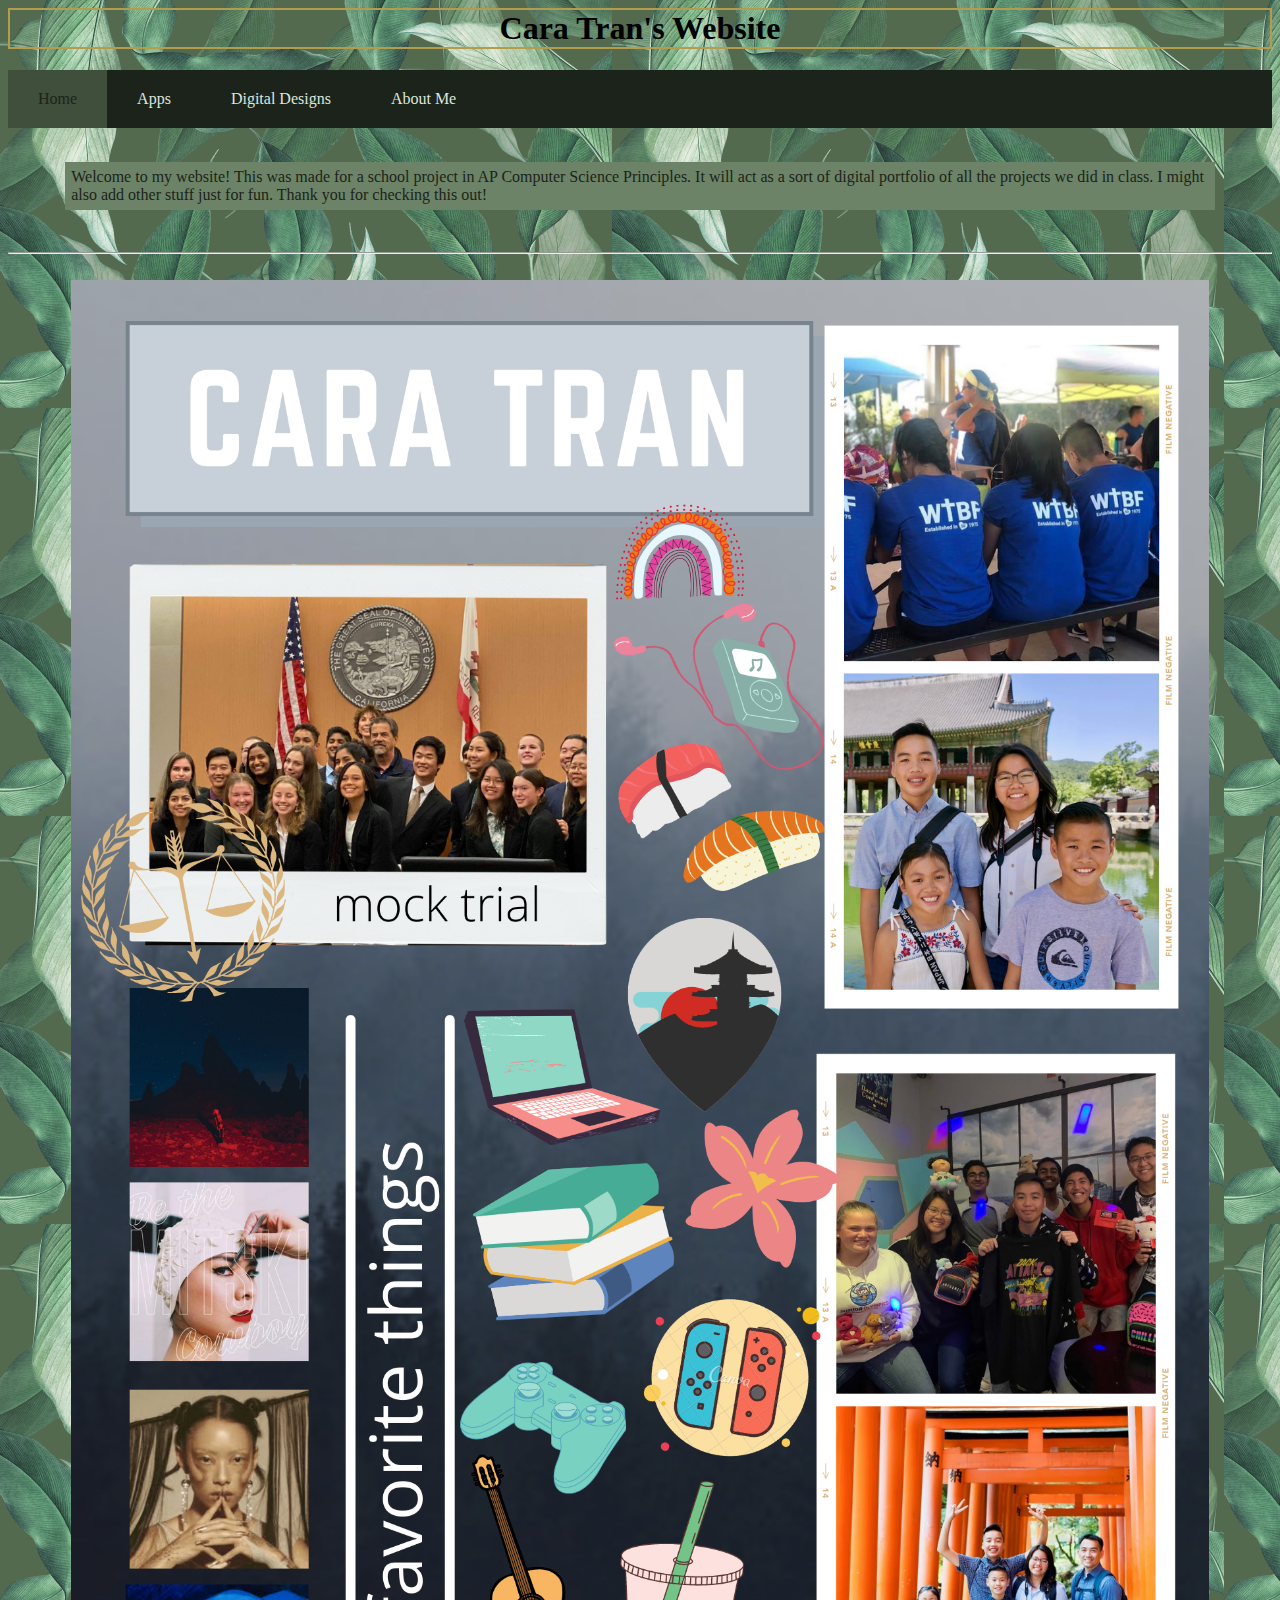
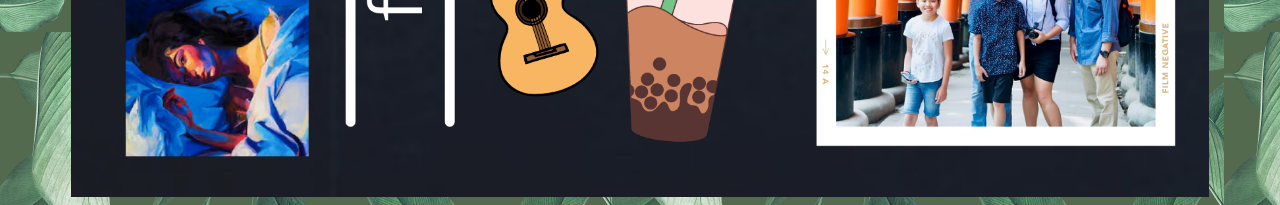
<file: index.html>
<html>
  <head> 
   <link rel="stylesheet" type="text/css" href="style.css">
  </head>
  <body>
  <h1> Cara Tran's Website </h1>
  
<!-------------TOOK NAVIGATION BAR CODE FROM EXAMPLE WEBSITE------------------>
<ul>
  <li><a class="active" href="index.html">Home</a></li>
  <li><a href="apps.html">Apps</a></li>
  <li><a href="digitaldesigns.html">Digital Designs</a></li>
  <li><a href="aboutme.html">About Me</a></li>
</ul>
  
<br>
    <center>
  <p> Welcome to my website! This was made for a school project in AP Computer Science Principles. It will act as a sort of digital portfolio of all the projects we did in class. I might also add other stuff just
    for fun. Thank you for checking this out! </p>
    </center>
 <br>
    <hr>
 <br>
    <center>
     <img src="personal artifact ap csp.png" width=90%>
    </center>
      
 </body>
</html>
</file>
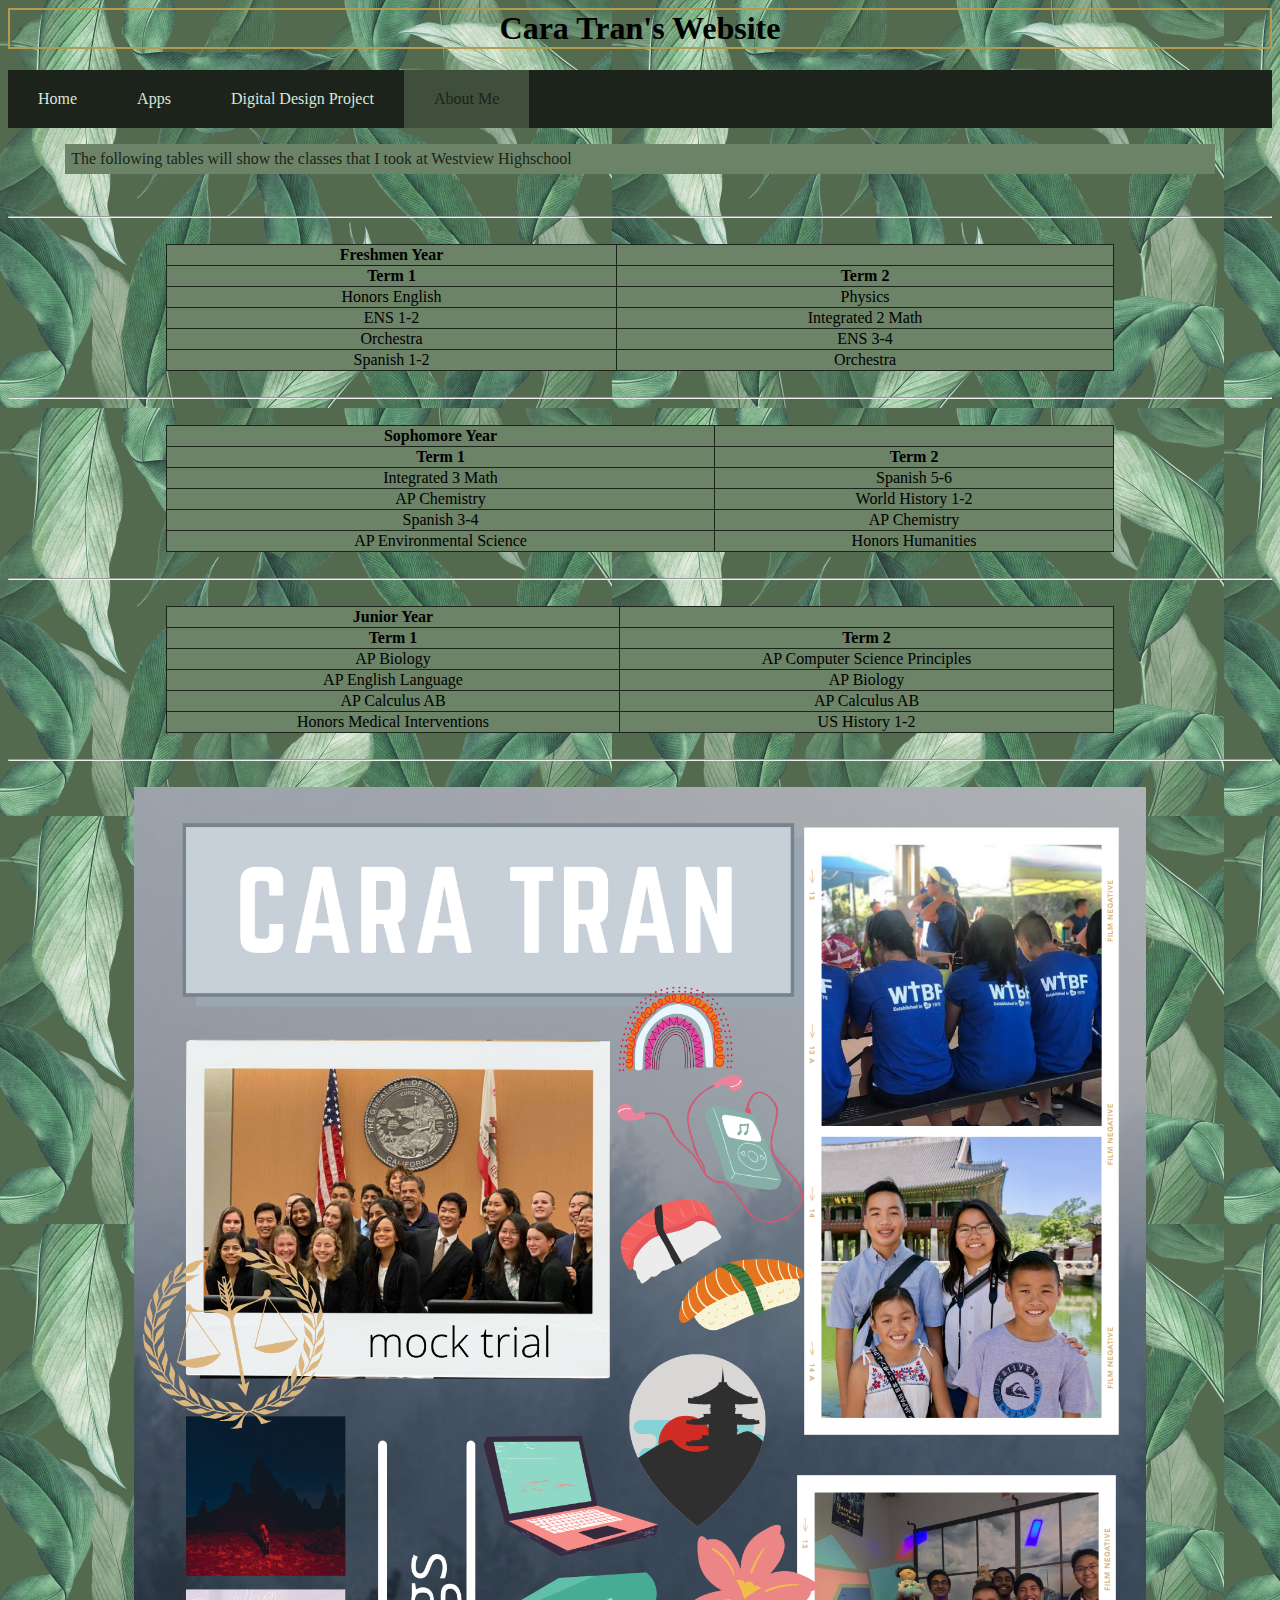
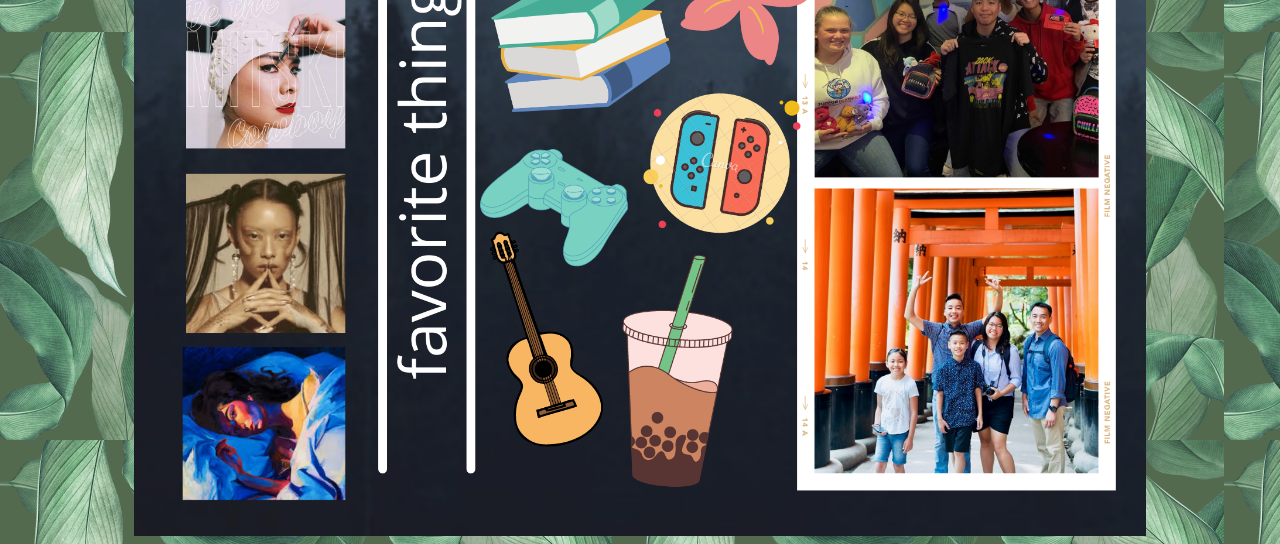
<file: aboutme.html>
<html>

  <head> 
   <link rel="stylesheet" type="text/css" href="style.css">
  </head>
  <body>
  <h1> Cara Tran's Website </h1>
  
<!-------------TOOK NAVIGATION BAR CODE FROM EXAMPLE WEBSITE------------------>
<ul>
  <li><a href="index.html">Home</a></li>
  <li><a href="apps.html">Apps</a></li>
  <li><a href="digitaldesigns.html">Digital Design Project</a></li>
  <li><a class="active" href="aboutme.html">About Me</a></li>
</ul>

    
<!----------------------------------------------------------------------------->
   <p> The following tables will show the classes that I took at Westview Highschool </p>  
   
    <br>
    <hr>
    <br>
    
<table style="width:75%">
<tr>
<th> Freshmen Year </th>
</tr>
  <tr>
    <th>Term 1</th>
    <th>Term 2</th> 
  </tr>
  <tr>
    <td>Honors English</td>
    <td>Physics</td>
  </tr>
  <tr>
    <td>ENS 1-2</td>
    <td>Integrated 2 Math</td>
  </tr>
  <tr>
    <td>Orchestra</td>
    <td>ENS 3-4</td>
  </tr>
  <tr>
    <td>Spanish 1-2</td>
    <td>Orchestra</td>
  </tr>
</table>

    <br>    
    <hr>
    <br>
    
<table style="width:75%">
<tr>
<th> Sophomore Year </th>
</tr>
  <tr>
    <th>Term 1</th>
    <th>Term 2</th> 
  </tr>
  <tr>
    <td>Integrated 3 Math</td>
    <td>Spanish 5-6</td>
  </tr>
  <tr>
    <td>AP Chemistry</td>
    <td>World History 1-2</td>
  </tr>
  <tr>
    <td>Spanish 3-4</td>
    <td>AP Chemistry</td>
  </tr>
  <tr>
    <td>AP Environmental Science</td>
    <td>Honors Humanities</td>
  </tr>
</table>
    
    <br>
    <hr>
    <br>
 
<table style="width:75%">
<tr>
<th> Junior Year </th>
</tr>
  <tr>
    <th>Term 1</th>
    <th>Term 2</th> 
  </tr>
  <tr>
    <td>AP Biology</td>
    <td>AP Computer Science Principles</td>
  </tr>
  <tr>
    <td>AP English Language</td>
    <td>AP Biology</td>
  </tr>
  <tr>
    <td>AP Calculus AB</td>
    <td>AP Calculus AB</td>
  </tr>
  <tr>
    <td>Honors Medical Interventions</td>
    <td>US History 1-2</td>
  </tr>
</table>
    
<!----------------------------------------------------------------------------->
 <br>
    <hr>
 <br>
    <center>
    <img src="personal artifact ap csp.png" width= 80%>
    </center>
    </body>
  
</html>
</file>
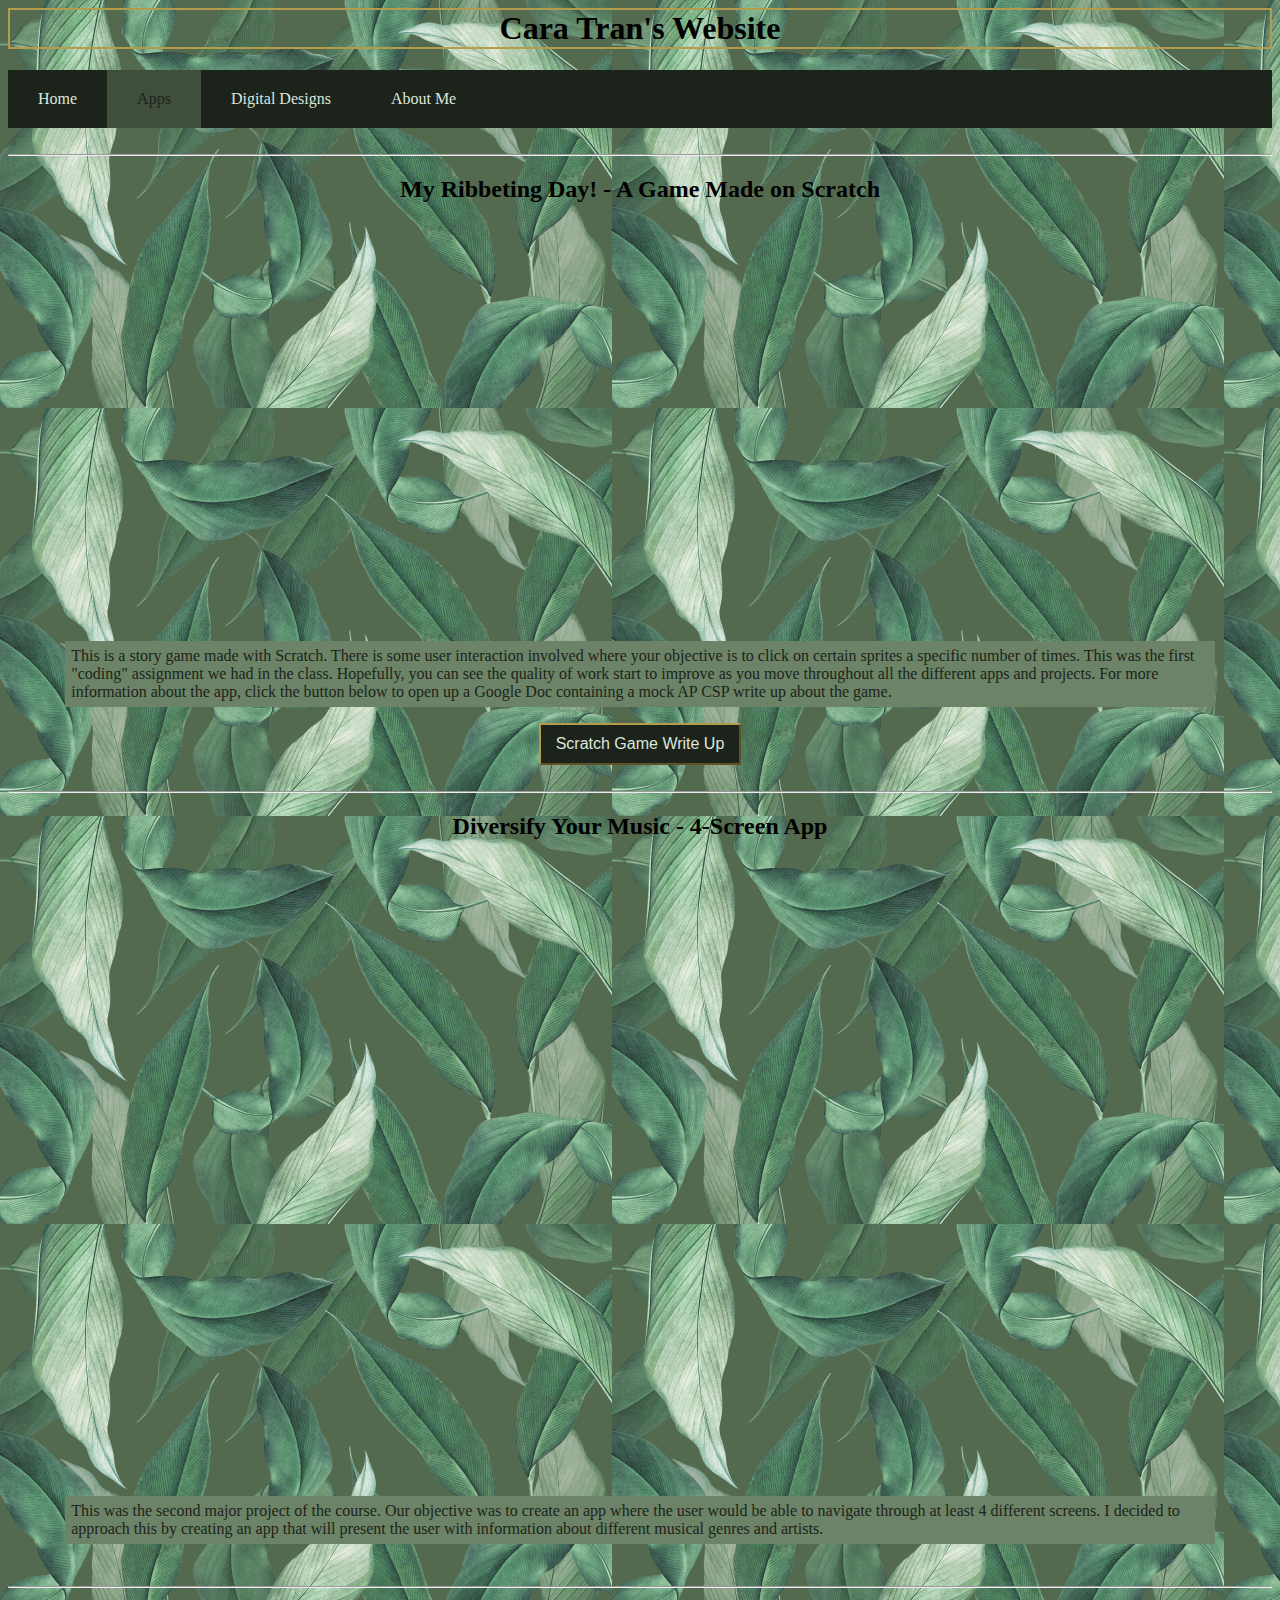
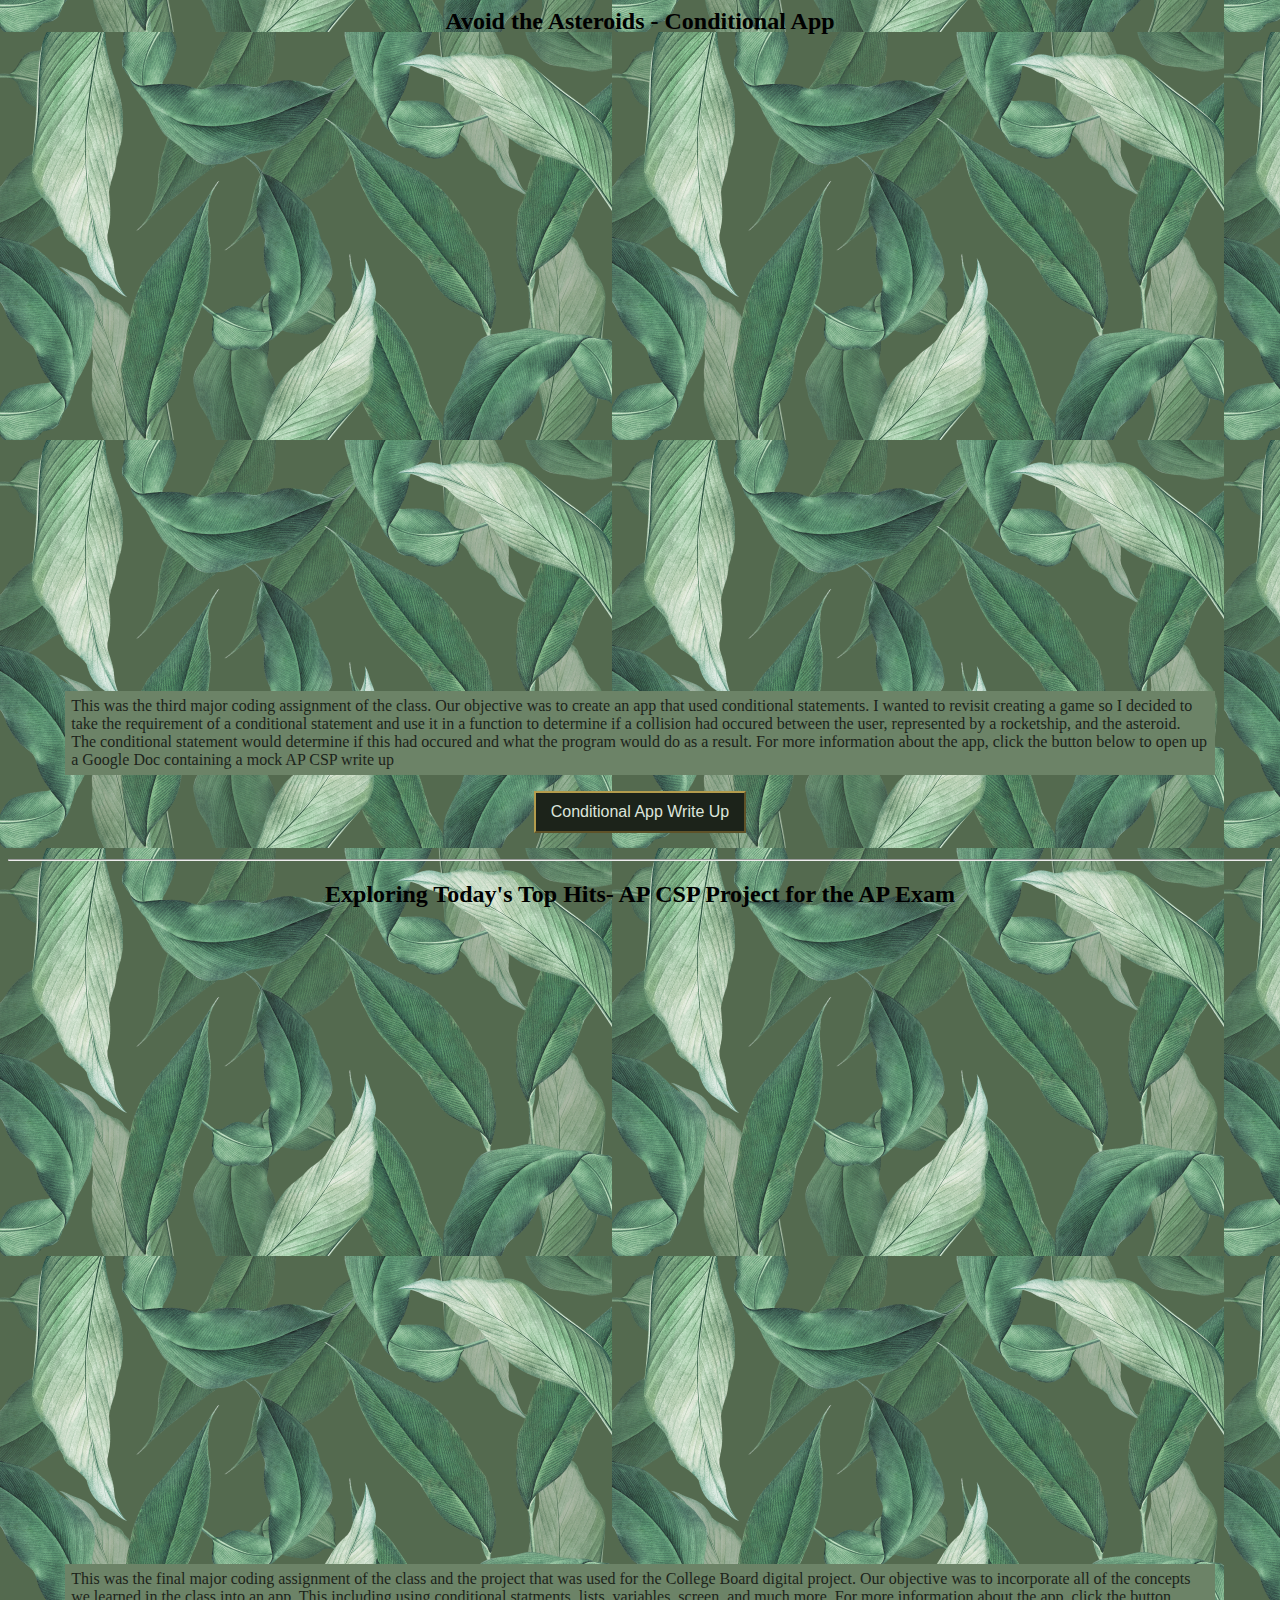
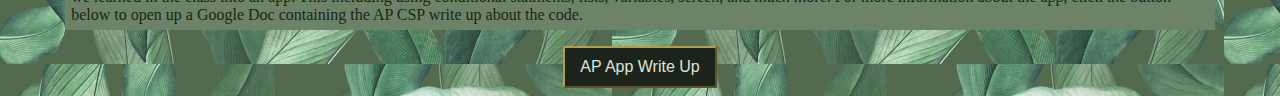
<file: apps.html>
<html>

  <head> 
   <link rel="stylesheet" type="text/css" href="style.css">
  </head>
  <body>
  <h1> Cara Tran's Website </h1>
  
<!-------------TOOK NAVIGATION BAR CODE FROM EXAMPLE WEBSITE------------------>
<ul>
  <li><a href="index.html">Home</a></li>
  <li><a class="active" href="apps.html">Apps</a></li>
  <li><a href="digitaldesigns.html">Digital Designs</a></li>
  <li><a href="aboutme.html">About Me</a></li>
</ul>
  
<!---------------------CODE FOR APPS-------------------->
  <center>

 <div class="app1">
   <br>
   <hr>
   <h2> My Ribbeting Day! - A Game Made on Scratch </h2> 
  <iframe src="https://scratch.mit.edu/projects/483822714/embed" allowtransparency="true" width="485" height="402" frameborder="0" scrolling="no" allowfullscreen></iframe>
  <p> This is a story game made with Scratch. There is some user interaction involved where your objective is to click on certain sprites a specific number of times. 
  This was the first "coding" assignment we had in the class. Hopefully, you can see the quality of work start to improve as you move throughout all the different apps and projects.
   For more information about the app, click the button below to open up a Google Doc containing a mock AP CSP write up about the game. 
   </p>

   <button onclick="location.href='https://docs.google.com/document/d/1qi9b6K3irmPpEnpuQ6CBfCIJjxxjNdoo6ud6anqMOZ4/edit?usp=sharing'" type="button">
        Scratch Game Write Up</button>
 </div> 
 
 <div class="app2">   
  <br>
  <hr>
  <h2> Diversify Your Music - 4-Screen App </h2>
  <iframe width="400" height="620" style="border: 0px;" src="https://studio.code.org/projects/applab/R4Lusp_wq2TTxfkXFJJWjr8w1mxEh67ugm9j46v4rD6/embed?nosource"></iframe>
  <p>  This was the second major project of the course. Our objective was to create an app where the user would be able to navigate through at least 4 different screens. 
    I decided to approach this by creating an app that will present the user with information about different musical genres and artists. </p>
 </div>  
    
 <div class="app3">   
  <br>
  <hr>
  <h2> Avoid the Asteroids - Conditional App </h2>
  <iframe width="400" height="620" style="border: 0px;" src="https://studio.code.org/projects/applab/BcL826hNVYK_loJIqj9PKJjT23fTd5AgbklhkL6A8Md/embed?nosource"> </iframe>
  <p>  This was the third major coding assignment of the class. Our objective was to create an app that used conditional statements. I wanted to revisit creating a game so I decided to 
    take the requirement of a conditional statement and use it in a function to determine if a collision had occured between the user, represented by a rocketship, and the asteroid. The 
    conditional statement would determine if this had occured and what the program would do as a result. For more information about the app, click the button below to open up a Google Doc
    containing a mock AP CSP write up </p>
   <button onclick="location.href='https://docs.google.com/document/d/19J5Mby6xVcrIADns3U0Ew69rmrHUDKKkQ5rVrJ77LAQ/edit?usp=sharing'" type="button">
         Conditional App Write Up</button>
 </div>
 
 <div class="app4">
 <br>
 <hr>
 <h2> Exploring Today's Top Hits- AP CSP Project for the AP Exam </h2>
 <iframe width="400" height="620" style="border: 0px;" src="https://studio.code.org/projects/applab/t_NPiKUf5oweffeQTxx7klIQu-Ec0z8Yea23LVbAlbR/embed?nosource"></iframe>
 <p>  This was the final major coding assignment of the class and the project that was used for the College Board digital project.
   Our objective was to incorporate all of the concepts we learned in the class into an app. This including using conditional statments, 
   lists, variables, screen, and much more. For more information about the app, click the button below to open up a Google Doc
    containing the AP CSP write up about the code. </p>
   <button onclick="location.href='https://docs.google.com/document/d/1aMFHCpchOnwktheG4PDwVFH_1U7ZyJihaQ0HEhsUzmI/edit?usp=sharing'" type="button">
         AP App Write Up</button>
   
 </div>

    
    </body>
  
</html>
</file>
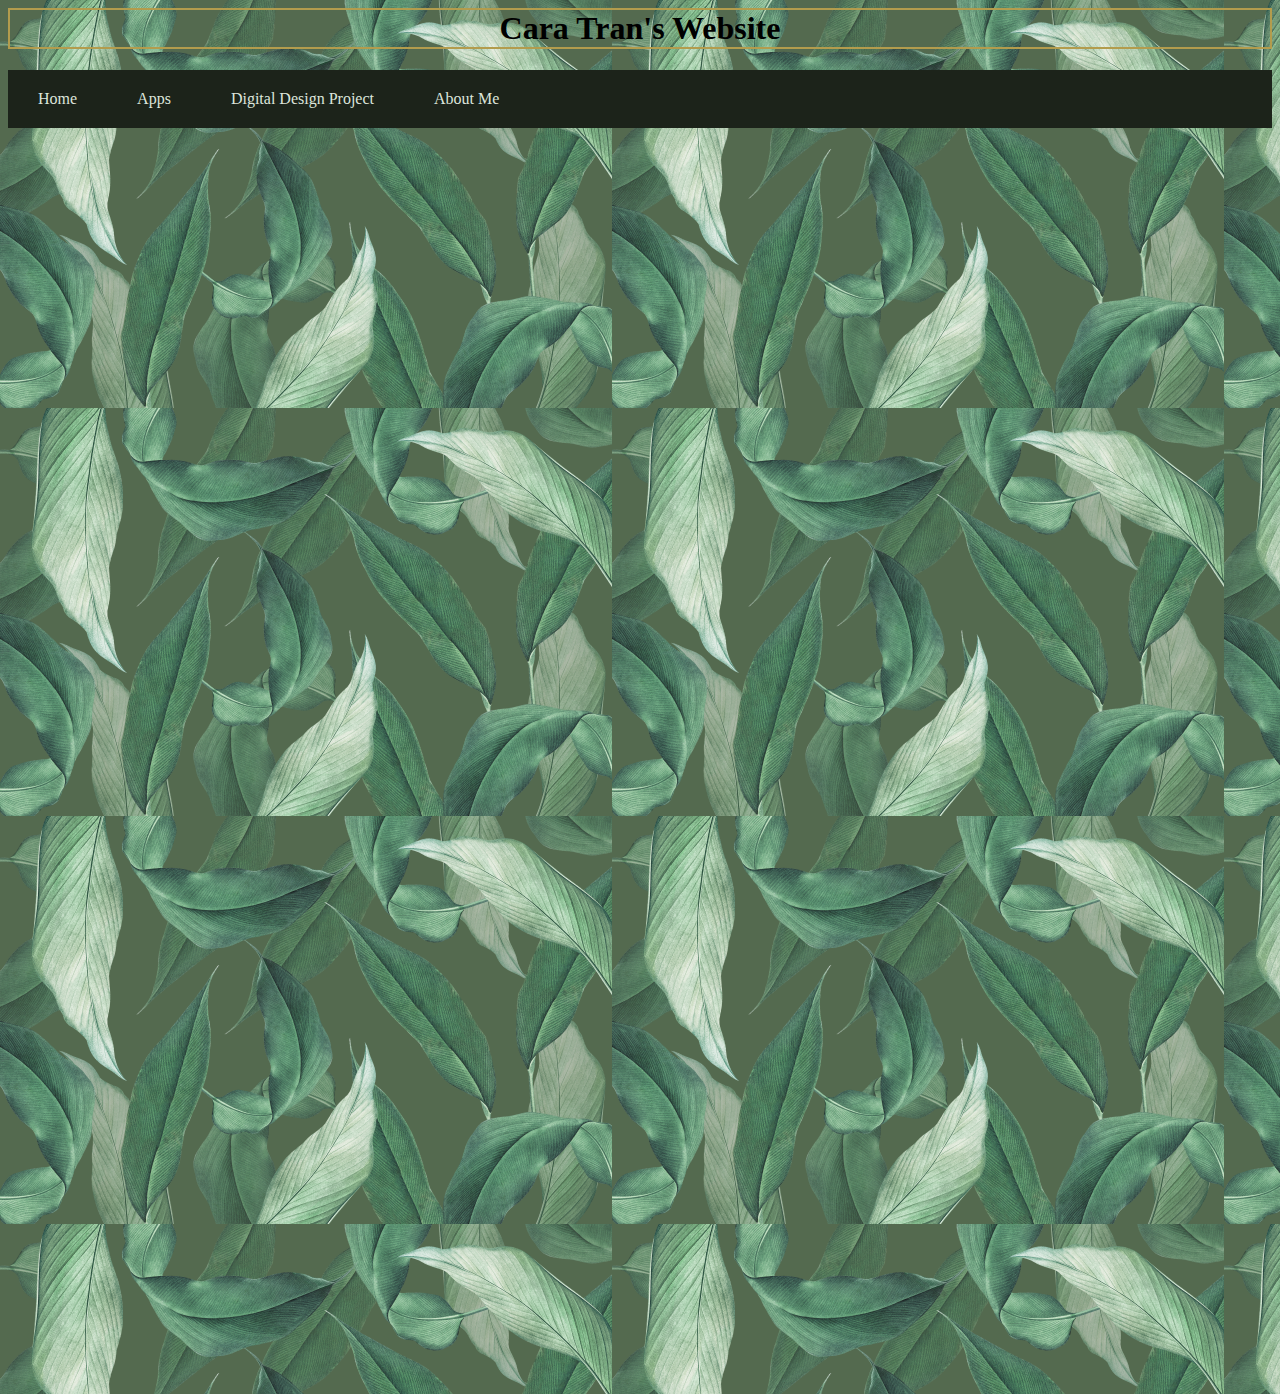
<file: digitaldesign.html>
<html>
  <head> 
     <link rel="stylesheet" type="text/css" href="style.css">
    </head>
    <body>
    <h1> Cara Tran's Website </h1>

 <!-------------TOOK NAVIGATION BAR CODE FROM EXAMPLE WEBSITE------------------>
  <ul>
    <li><a href="index.html">Home</a></li>
    <li><a href="apps.html">Apps</a></li>
    <li><a href="digitaldesign.html">Digital Design Project</a></li>
    <li><a href="aboutme.html">About Me</a></li>
  </ul>
  
<!----------------------------------------------------------------------------->
   <br>
    <iframe width="400" height="620" style="border: 0px;" src="https://studio.code.org/projects/applab/iKE935Yh2yOs893L8DAXrtkKdSfFE92Y8XtUCBI8Yef/embed?nosource"></iframe>
   <br>
    <iframe width="400" height="620" style="border: 0px;" src="https://studio.code.org/projects/applab/K2tASNjdIr4oRTqeJirn48evMK02YbUb3zvoSYJVCY9/embed?nosource"></iframe>
</body>
</html>
</file>
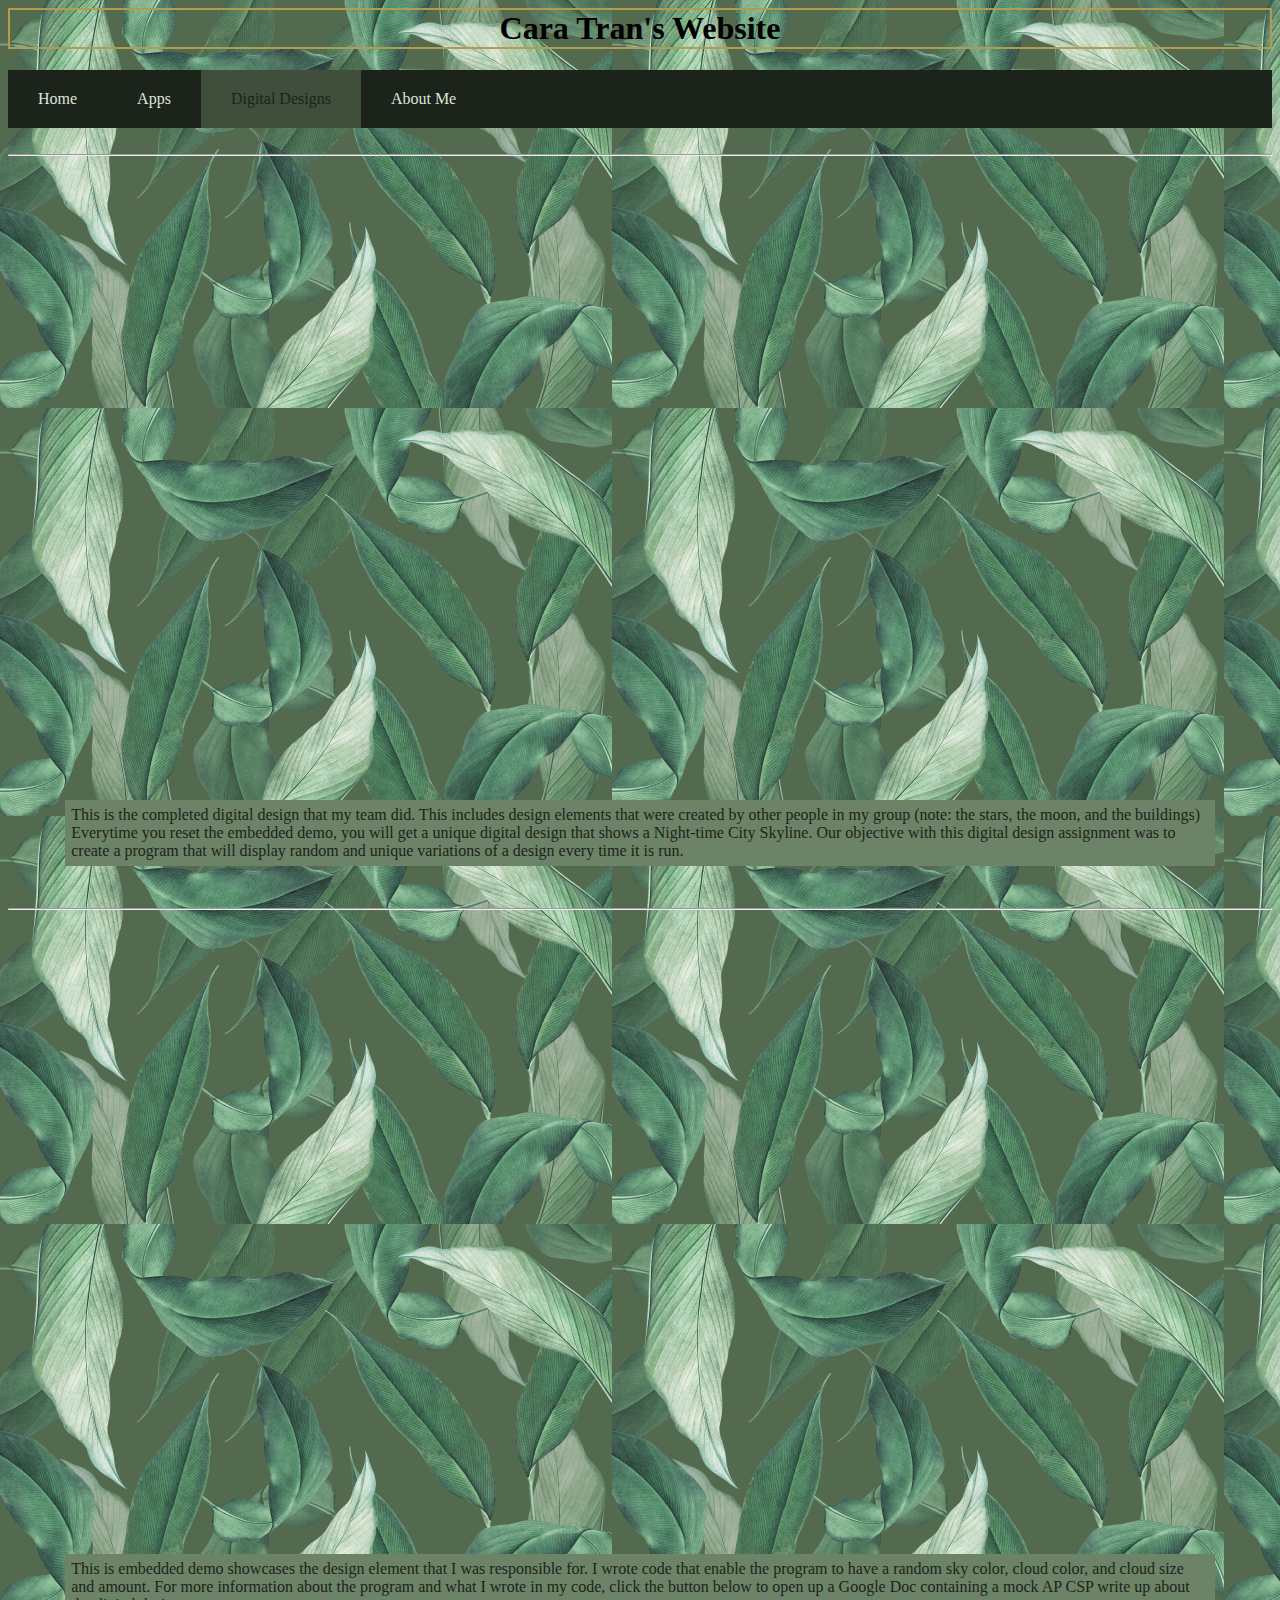
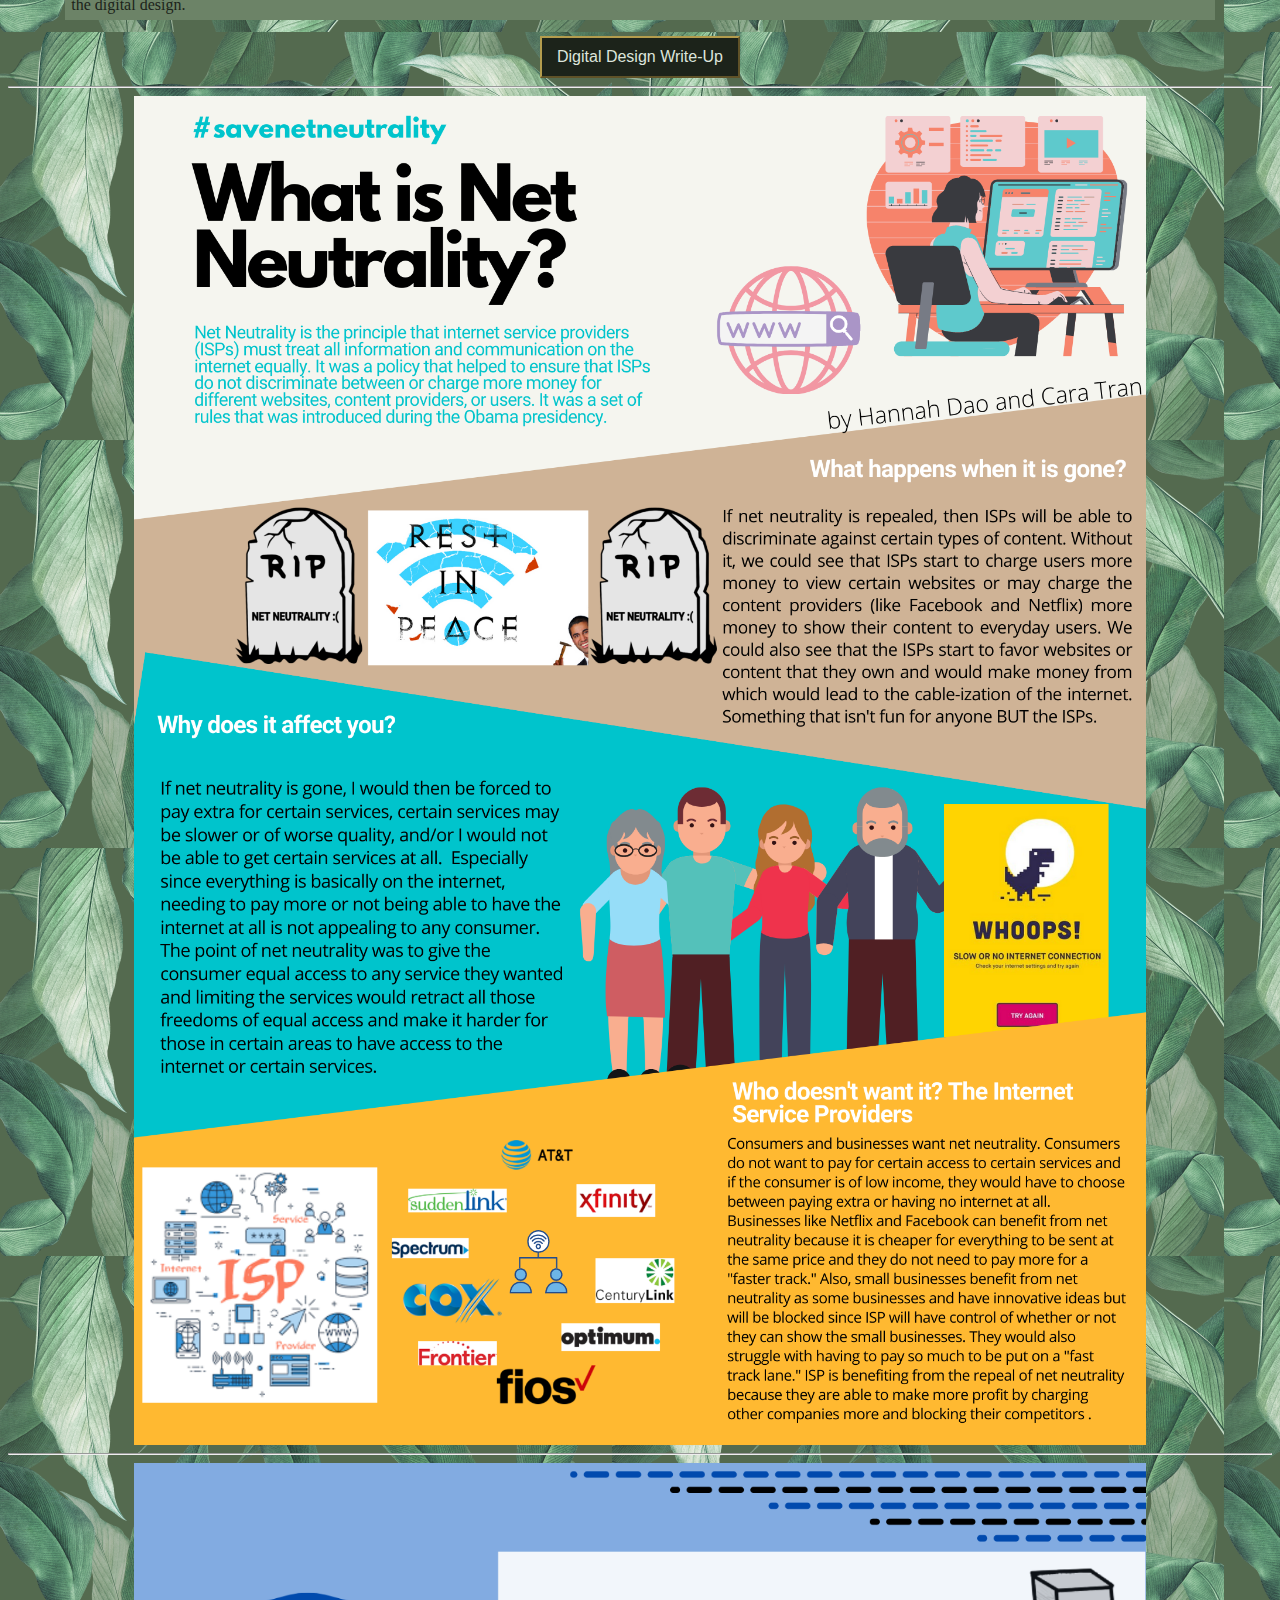
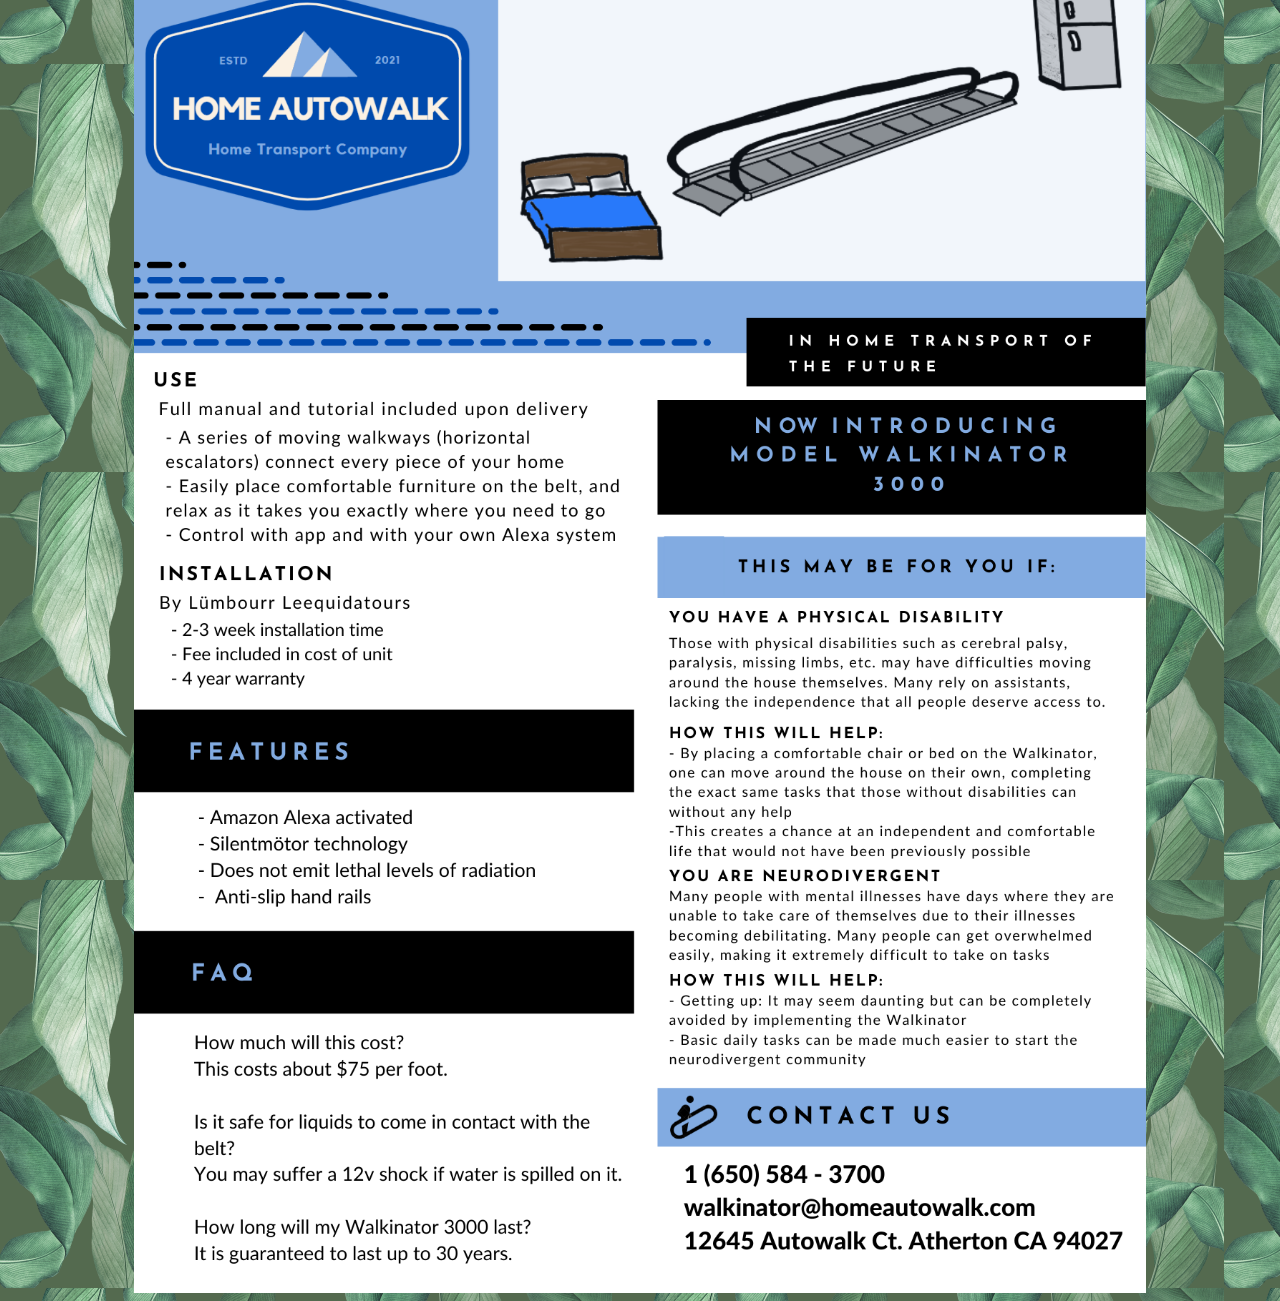
<file: digitaldesigns.html>
<html>
  <head> 
     <link rel="stylesheet" type="text/css" href="style.css">
    </head>
    <body>
    <h1> Cara Tran's Website </h1>

 <!-------------TOOK NAVIGATION BAR CODE FROM EXAMPLE WEBSITE------------------>
  <ul>
    <li><a href="index.html">Home</a></li>
    <li><a href="apps.html">Apps</a></li>
    <li><a class="active" href="digitaldesigns.html">Digital Designs</a></li>
    <li><a href="aboutme.html">About Me</a></li>
  </ul>
  
<!----------------------------------------------------------------------------->
  
<center>    
      
   <br>
      <hr>
    <iframe width="400" height="620" style="border: 0px;" src="https://studio.code.org/projects/applab/iKE935Yh2yOs893L8DAXrtkKdSfFE92Y8XtUCBI8Yef/embed?nosource"></iframe>
   <br>
      <p> This is the completed digital design that my team did. This includes design elements that were created by other people in my group (note: the stars, the moon, and the buildings) 
      Everytime you reset the embedded demo, you will get a unique digital design that shows a Night-time City Skyline. Our objective with this digital design assignment was to create a program that
      will display random and unique variations of a design every time it is run. 
      </p>
   
      
      
   <br>
      <hr>
    <iframe width="400" height="620" style="border: 0px;" src="https://studio.code.org/projects/applab/K2tASNjdIr4oRTqeJirn48evMK02YbUb3zvoSYJVCY9/embed?nosource"></iframe>
   <br>
      <p> This is embedded demo showcases the design element that I was responsible for. I wrote code that enable the program to have a random sky color, cloud color, and cloud size and amount.
       For more information about the program and what I wrote in my code, click the button below to open up a Google Doc containing a mock AP CSP write up about the digital design. 
      </p>
      
      
   <button onclick="location.href='https://docs.google.com/document/d/1il4k8AXo5m5vvkCrwh3O_BTGquXxRv8qxUnpScXRPbk/edit?usp=sharing'" type="button">
        Digital Design Write-Up</button>
      <br>
      <hr>
   
  
     <img src= "savenetneutrality.png"  width=80%>  
   <br>  
      <hr>
    <img src="ap csp innovation of the future.png" width=80%>  
     
    </center> 
</body>
</html>
</file>
<file: style.css>
/* https://coolors.co/1c231a-394836-3f4f3b-546a4f-6c8367-dde5dc-b39c4d */

body {
  background-color: 546A4F;
  background-image: url("leaves2.png") 
}

h1 {
 color: 1C231A: 
 text-size: 80%; 
 text-align: center; 
 border: 2px double; 
 border-color: B39C4D; 
}

p {
color: 1C231A; 
text-size: 20%; 
text-align: left;
background-color:6C8367; 
margin-left: auto; 
margin-right: auto;
padding: 6px 6px; 
width: 90%;
border: 2 px solid; 
border-color: B39C4D; 
}

button {
 background-color:1C231A; 
 color: DDE5DC;
 border: 2 px solid;
 border-color: B39C4D; 
 padding: 10px 15px;
 text-align: center; 
 font-size: 16px; 
 margin 4px 6px; 
}

table, th, td {
  border: 1px solid;
  border-color: 1C231A;
  border-collapse: collapse;
  background-color: 6C8367;
  text-align: center; 
  margin-left: auto; 
  margin-right: auto;
  padding: 7 px;
}

/* -------------------------------------STYLE OF NAVIGATION BAR (TAKEN FROM EXAMPLE)------------------- */
ul {
  list-style-type: none;
  margin: 0;
  padding: 0;
  width: 100%;
  left: 0;
  overflow: hidden;
  background-color: 1C231A;
}


li {
  float: left;
}

li a {
  display: block;
  color: DDE5DC;
  text-align: center;
  padding: 20px 30px;
  text-decoration: none;
}

li a:hover {
  background-color: 394836;
}

li a.active {
  background-color: 3F4F3B;
  color: 1C231A;
}
</file>
